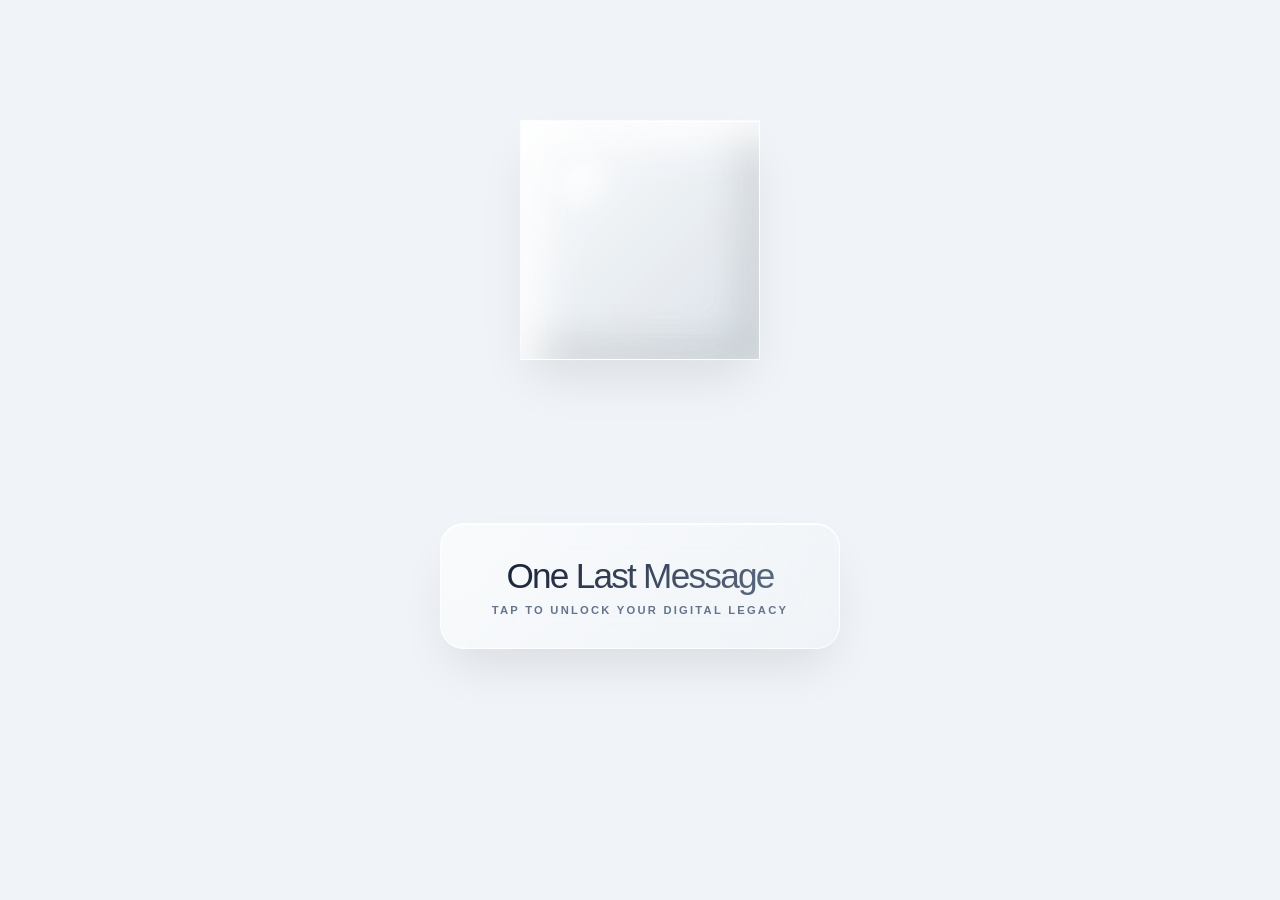
<file: index.html>
<!DOCTYPE html>
<html lang="en">
<head>
  <meta charset="UTF-8">
  <meta name="viewport" content="width=device-width, initial-scale=1.0, maximum-scale=1.0, user-scalable=no">
  <title>One Last Message</title>
  <link rel="stylesheet" href="styles.css">
  <link rel="manifest" href="manifest.json">
  <link rel="icon" href="icon.svg" type="image/svg+xml">
  <link rel="apple-touch-icon" href="icon.svg">
  <meta name="theme-color" content="#f0f2f5" id="themeColorMeta">
</head>
<body class="theme-light">
  <!-- Dynamic Particles Canvas -->
  <canvas id="particles-bg" class="particles-bg"></canvas>

  <!-- Screen 1: Landing / Splash -->
  <section id="screen-splash" class="screen active">
    <div class="splash-content" id="splash-droplet">
      <div class="liquid-blob"></div>
      
      <div class="glass-card splash-glass-card">
        <h1 class="splash-title">One Last Message</h1>
        <p class="splash-subtitle">Tap to unlock your digital legacy</p>
      </div>
    </div>
  </section>

  <!-- Screen 2: Passphrase Setup / Unlock -->
  <section id="screen-auth" class="screen">
    <div class="glass-card auth-card">
      <h1 id="auth-title">Setup Master Passphrase</h1>
      <p id="auth-subtitle">This encrypts your legacy. It cannot be recovered if lost.</p>
      
      <div class="input-group">
        <input type="password" id="passphrase-input" placeholder="Enter Passphrase">
        <div id="password-strength" class="strength-meter hidden">
          <div class="bar" id="strength-bar"></div>
          <span id="strength-text"></span>
        </div>
      </div>
      
      <div class="input-group" id="passphrase-confirm-group">
        <input type="password" id="passphrase-confirm" placeholder="Repeat Passphrase">
      </div>
      
      <button id="auth-btn" class="glass-btn primary">Initialize Vault</button>
      <button id="biometric-auth-btn" class="glass-btn outline mt-4 hidden">
        Unlock with Biometrics 
        <svg style="margin-left:8px;" width="18" height="18" viewBox="0 0 24 24" fill="none" stroke="currentColor" stroke-width="2" stroke-linecap="round" stroke-linejoin="round"><path d="M2 12C2 17.5 6.5 22 12 22C17.5 22 22 17.5 22 12C22 6.5 17.5 2 12 2C6.5 2 2 6.5 2 12Z"/><path d="M7.5 10.5C9.5 8.5 14.5 8.5 16.5 10.5"/><path d="M6 14C8 12 16 12 18 14"/><path d="M10 18C11 17.5 13 17.5 14 18"/></svg>
      </button>
      <div id="auth-error" class="error-text"></div>
      <div id="auth-spinner" class="spinner hidden"></div>
    </div>
  </section>

  <!-- Screen 3: Dashboard (Send) -->
  <section id="screen-dashboard" class="screen">
    <div class="dashboard-header">
      <h2>Your Legacy</h2>
      <div>
        <button id="dashboard-signout-btn" class="icon-btn" style="margin-right: 8px;">
          <svg width="24" height="24" viewBox="0 0 24 24" fill="none" stroke="currentColor" stroke-width="2" stroke-linecap="round" stroke-linejoin="round"><path d="M9 21H5a2 2 0 0 1-2-2V5a2 2 0 0 1 2-2h4"></path><polyline points="16 17 21 12 16 7"></polyline><line x1="21" y1="12" x2="9" y2="12"></line></svg>
        </button>
        <button id="go-settings-btn" class="icon-btn">
          <svg width="24" height="24" viewBox="0 0 24 24" fill="none" stroke="currentColor" stroke-width="2" stroke-linecap="round" stroke-linejoin="round"><circle cx="12" cy="12" r="3"></circle><path d="M19.4 15a1.65 1.65 0 0 0 .33 1.82l.06.06a2 2 0 0 1 0 2.83 2 2 0 0 1-2.83 0l-.06-.06a1.65 1.65 0 0 0-1.82-.33 1.65 1.65 0 0 0-1 1.51V21a2 2 0 0 1-2 2 2 2 0 0 1-2-2v-.09A1.65 1.65 0 0 0 9 19.4a1.65 1.65 0 0 0-1.82.33l-.06.06a2 2 0 0 1-2.83 0 2 2 0 0 1 0-2.83l.06-.06a1.65 1.65 0 0 0 .33-1.82 1.65 1.65 0 0 0-1.51-1H3a2 2 0 0 1-2-2 2 2 0 0 1 2-2h.09A1.65 1.65 0 0 0 4.6 9a1.65 1.65 0 0 0-.33-1.82l-.06-.06a2 2 0 0 1 0-2.83 2 2 0 0 1 2.83 0l.06.06a1.65 1.65 0 0 0 1.82.33H9a1.65 1.65 0 0 0 1-1.51V3a2 2 0 0 1 2-2 2 2 0 0 1 2 2v.09a1.65 1.65 0 0 0 1 1.51 1.65 1.65 0 0 0 1.82-.33l.06-.06a2 2 0 0 1 2.83 0 2 2 0 0 1 0 2.83l-.06.06a1.65 1.65 0 0 0-.33 1.82V9a1.65 1.65 0 0 0 1.51 1H21a2 2 0 0 1 2 2 2 2 0 0 1-2 2h-.09a1.65 1.65 0 0 0-1.51 1z"></path></svg>
        </button>
      </div>
    </div>
    
    <div class="dashboard-content">
      <button id="hero-send-btn" class="glass-btn hero-btn">
        <span class="hero-icon">
          <svg width="48" height="48" viewBox="0 0 24 24" fill="none" stroke="currentColor" stroke-width="1.5" stroke-linecap="round" stroke-linejoin="round"><line x1="22" y1="2" x2="11" y2="13"></line><polygon points="22 2 15 22 11 13 2 9 22 2"></polygon></svg>
        </span>
        <span class="hero-text">Send One Last Message</span>
      </button>
      <button id="go-editor-btn" class="text-btn">Edit Message & Settings</button>
    </div>
  </section>

  <!-- Screen 4: Editor (The Heart) -->
  <section id="screen-editor" class="screen">
    <header class="glass-header">
      <button id="editor-back-btn" class="icon-btn">
        <svg width="24" height="24" viewBox="0 0 24 24" fill="none" stroke="currentColor" stroke-width="2" stroke-linecap="round" stroke-linejoin="round"><line x1="19" y1="12" x2="5" y2="12"></line><polyline points="12 19 5 12 12 5"></polyline></svg>
      </button>
      <h2>Message Editor</h2>
      <button id="editor-save-btn" class="glass-btn small">Save</button>
    </header>
    
    <div class="editor-scroll">
      <!-- Recipients -->
      <div class="editor-section">
        <h3>Recipients (Max 5)</h3>
        <div id="recipients-list"></div>
        <button id="add-recipient-btn" class="glass-btn small outline">+ Add Recipient</button>
      </div>
      
      <!-- Message -->
      <div class="editor-section">
        <h3>The Message</h3>
        <div class="toolbar">
          <button data-cmd="bold"><b>B</b></button>
          <button data-cmd="italic"><i>I</i></button>
          <button data-cmd="insertUnorderedList">• List</button>
        </div>
        <div id="rich-text-editor" contenteditable="true" class="glass-input rich-text" placeholder="Write your final words here..."></div>
        <div class="char-counter"><span id="char-count">0</span> chars</div>
      </div>
      
      <!-- Attachments -->
      <div class="editor-section">
        <h3>Attachments</h3>
        <p class="section-desc">Up to 200MB total. Limit 50MB/file. Encrypted locally.</p>
        <div id="drop-zone" class="glass-drop-zone">
          <span>Drag & Drop or Click to Browse</span>
          <input type="file" id="file-input" multiple accept=".pdf,.docx,.txt,.jpeg,.jpg,.png,.mp4" class="hidden">
        </div>
        <div class="storage-meter">
          <div class="bar" id="storage-bar"></div>
          <span id="storage-text">0MB / 200MB</span>
        </div>
        <ul id="attachments-list" class="attachment-list"></ul>
      </div>
      
      <!-- Delivery Mode -->
      <div class="editor-section">
        <h3>Delivery Mode</h3>
        <select id="delivery-mode" class="glass-select">
          <option value="manual">Manual Send</option>
          <option value="dms">Dead Man's Switch</option>
        </select>
        
        <div id="dms-settings" class="hidden glass-panel">
          <label>Wait Duration (Days):</label>
          <select id="dms-duration" class="glass-select">
            <option value="7">7 Days</option>
            <option value="13">13 Days</option>
            <option value="30">30 Days</option>
            <option value="custom">Custom...</option>
          </select>
          <input type="number" id="dms-custom" class="glass-input hidden" min="1" placeholder="Days">
          
          <h4>EmailJS Configuration (Required for Auto-Send)</h4>
          <input type="text" id="emailjs-service" class="glass-input" placeholder="Service ID">
          <input type="text" id="emailjs-template" class="glass-input" placeholder="Template ID">
          <input type="text" id="emailjs-public" class="glass-input" placeholder="Public Key">
          
          <button id="test-email-btn" class="glass-btn small outline mt-2">Send Test Email</button>
        </div>
      </div>
    </div>
  </section>

  <!-- Screen 5: Wellness Check-In -->
  <section id="screen-checkin" class="screen">
    <div class="glass-card center-card">
      <h2>Wellness Check-In</h2>
      <p>Your Dead Man's Switch is active.</p>
      
      <div class="countdown-circle">
        <span id="days-remaining">--</span>
        <span class="countdown-label">Days Left</span>
      </div>
      
      <button id="checkin-btn" class="glass-btn primary checkin-btn">I am here</button>
      <button id="checkin-edit-btn" class="text-btn mt-4">Edit Message / Pause</button>
    </div>
  </section>

  <!-- Screen 6: Settings -->
  <section id="screen-settings" class="screen">
    <header class="glass-header">
      <button id="settings-back-btn" class="icon-btn">
        <svg width="24" height="24" viewBox="0 0 24 24" fill="none" stroke="currentColor" stroke-width="2" stroke-linecap="round" stroke-linejoin="round"><line x1="19" y1="12" x2="5" y2="12"></line><polyline points="12 19 5 12 12 5"></polyline></svg>
      </button>
      <h2>Settings</h2>
    </header>
    
    <div class="editor-scroll">
      <div class="glass-panel">
        <h3>Theme</h3>
        <select id="theme-selector" class="glass-select">
          <option value="system">System Default</option>
          <option value="light">Silver Light (Liquid Glass)</option>
          <option value="dark">Deep Slate (Dark Mode)</option>
        </select>
      </div>
      
      <div class="glass-panel" id="biometric-settings-panel">
        <h3>Biometric Login</h3>
        <p class="section-desc">Unlock your vault quickly using FaceID or Fingerprint.</p>
        <button id="enable-biometric-btn" class="glass-btn outline w-full mb-2">Enable Biometrics</button>
        <button id="disable-biometric-btn" class="glass-btn danger outline w-full hidden">Disable Biometrics</button>
      </div>
      
      <div class="glass-panel">
        <h3>Backup (.olm)</h3>
        <p class="section-desc">Export your fully encrypted vault for safekeeping.</p>
        <button id="export-backup-btn" class="glass-btn outline w-full mb-2">Export Backup</button>
        <button id="import-backup-btn" class="glass-btn outline w-full">Import Backup</button>
        <input type="file" id="import-file" accept=".olm" class="hidden">
      </div>
      
      <div class="glass-panel danger-zone">
        <h3>Session</h3>
        <button id="signout-btn" class="glass-btn outline w-full mb-2">Sign Out (Clear Session)</button>
        
        <h3 class="mt-4">Danger Zone</h3>
        <button id="factory-reset-btn" class="glass-btn danger w-full">Delete All Data</button>
      </div>
    </div>
  </section>

  <!-- Modal -->
  <div id="modal-overlay" class="modal-overlay hidden">
    <div class="glass-modal">
      <h3 id="modal-title">Confirm</h3>
      <p id="modal-desc"></p>
      <div class="modal-actions">
        <button id="modal-cancel" class="glass-btn outline">Cancel</button>
        <button id="modal-confirm" class="glass-btn danger">Confirm</button>
      </div>
    </div>
  </div>
  
  <div id="toast-container"></div>

  <!-- Scripts -->
  <script src="email.min.js"></script>
  <script src="crypto.js"></script>
  <script src="db.js"></script>
  <script src="emailjs-config.js"></script>
  <script src="app.js"></script>
</body>
</html>
</file>
<file: styles.css>
:root, body.theme-dark {
  --bg-color: #050505;
  --glass-bg: rgba(255, 255, 255, 0.05);
  --glass-border: rgba(255, 255, 255, 0.1);
  --glass-shadow: 0 25px 50px -12px rgba(0, 0, 0, 0.5), inset 0 1px 0 rgba(255, 255, 255, 0.05);
  --text-color: #f1f5f9;
  --text-muted: #94a3b8;
  --primary-color: #ffffff;
  --primary-text: #000000;
  --accent-color: #34d399;
  --danger-color: #ef4444;
  --success-color: #34d399;
  --dot-color: rgba(255, 255, 255, 0.15);
}

body.theme-light {
  --bg-color: #f0f4f8;
  --glass-bg: rgba(255, 255, 255, 0.6);
  --glass-border: rgba(255, 255, 255, 0.8);
  --glass-shadow: 0 25px 50px -12px rgba(0, 0, 0, 0.1), inset 0 1px 0 rgba(255, 255, 255, 1);
  --text-color: #0f172a;
  --text-muted: #64748b;
  --primary-color: #000000;
  --primary-text: #ffffff;
  --dot-color: rgba(0, 0, 0, 0.1);
}

@media (prefers-color-scheme: dark) {
  body.theme-system {
    --bg-color: #050505;
    --glass-bg: rgba(255, 255, 255, 0.05);
    --glass-border: rgba(255, 255, 255, 0.1);
    --glass-shadow: 0 25px 50px -12px rgba(0, 0, 0, 0.5), inset 0 1px 0 rgba(255, 255, 255, 0.05);
    --text-color: #f1f5f9;
    --text-muted: #94a3b8;
    --primary-color: #ffffff;
    --primary-text: #000000;
    --dot-color: rgba(255, 255, 255, 0.15);
  }
}
@media (prefers-color-scheme: light) {
  body.theme-system {
    --bg-color: #f0f4f8;
    --glass-bg: rgba(255, 255, 255, 0.6);
    --glass-border: rgba(255, 255, 255, 0.8);
    --glass-shadow: 0 25px 50px -12px rgba(0, 0, 0, 0.1), inset 0 1px 0 rgba(255, 255, 255, 1);
    --text-color: #0f172a;
    --text-muted: #64748b;
    --primary-color: #000000;
    --primary-text: #ffffff;
    --dot-color: rgba(0, 0, 0, 0.1);
  }
}

@import url('https://fonts.googleapis.com/css2?family=Inter:wght@300;400;500;600&display=swap');

* {
  box-sizing: border-box;
  margin: 0;
  padding: 0;
  font-family: 'Inter', -apple-system, BlinkMacSystemFont, "Segoe UI", Roboto, Helvetica, Arial, sans-serif;
}

body {
  background-color: var(--bg-color);
  color: var(--text-color);
  overflow: hidden;
  transition: background-color 0.5s ease;
  height: 100vh;
  height: 100dvh;
  width: 100vw;
}

.particles-bg {
  position: fixed;
  top: 0;
  left: 0;
  width: 100vw;
  height: 100vh;
  z-index: -1;
  pointer-events: none;
}

.screen {
  position: absolute;
  top: 0;
  left: 0;
  right: 0;
  width: 100%;
  height: 100%;
  opacity: 0;
  pointer-events: none;
  transition: opacity 0.4s ease, transform 0.4s cubic-bezier(0.16, 1, 0.3, 1);
  transform: scale(0.98);
  display: flex;
  flex-direction: column;
}

.screen.active {
  opacity: 1;
  pointer-events: auto;
  transform: scale(1);
  z-index: 100;
}

.hidden { display: none !important; }

/* Splash */
.splash-content {
  flex: 1;
  display: flex;
  flex-direction: column;
  justify-content: center;
  align-items: center;
  position: relative;
  cursor: pointer;
}
.splash-glow {
  position: absolute;
  top: 50%;
  left: 50%;
  transform: translate(-50%, -50%);
  width: 300px;
  height: 300px;
  background: radial-gradient(circle, rgba(52, 211, 153, 0.15) 0%, transparent 70%);
  filter: blur(40px);
  pointer-events: none;
}
.liquid-blob {
  top: 120px;
  width: 240px;
  height: 240px;
  background: linear-gradient(135deg, rgba(255,255,255,0.7), rgba(200,210,220,0.5));
  backdrop-filter: blur(20px);
  -webkit-backdrop-filter: blur(20px);
  border: 1px solid var(--glass-border);
  box-shadow: 
    var(--glass-shadow), 
    inset 20px 20px 40px rgba(255, 255, 255, 0.9), 
    inset -20px -20px 40px rgba(0, 0, 0, 0.1);
  position: relative;
  animation: morphBlob 8s ease-in-out infinite;
  transition: transform 0.4s cubic-bezier(0.175, 0.885, 0.32, 1.275);
  z-index: 10;
  margin-bottom: 2rem;
}

body.theme-dark .liquid-blob {
  background: var(--glass-bg);
  box-shadow: 
    var(--glass-shadow), 
    inset 20px 20px 40px rgba(255, 255, 255, 0.1), 
    inset -20px -20px 40px rgba(0, 0, 0, 0.4);
}

.liquid-blob::after {
  content: '';
  position: absolute;
  top: 15%;
  left: 15%;
  width: 30%;
  height: 30%;
  background: radial-gradient(circle at 30% 30%, rgba(255, 255, 255, 0.8), transparent 60%);
  border-radius: 50%;
  pointer-events: none;
  filter: blur(4px);
}

.liquid-blob:hover {
  transform: scale(1.05);
}

.liquid-blob:active {
  transform: scale(0.9) skew(5deg, 5deg);
}

@keyframes morphBlob {
  0% { border-radius: 60% 40% 30% 70% / 60% 30% 70% 40%; }
  33% { border-radius: 40% 60% 70% 30% / 40% 50% 60% 50%; }
  66% { border-radius: 70% 30% 40% 60% / 50% 70% 40% 60%; }
  100% { border-radius: 60% 40% 30% 70% / 60% 30% 70% 40%; }
}
.splash-text-container {
  margin-top: 2.5rem;
  text-align: center;
}
.splash-glass-card {
  margin-top: -3rem;
  padding: 2rem 3rem;
  border-radius: 32px;
  z-index: 20;
  text-align: center;
  box-shadow: 0 25px 50px -12px rgba(0, 0, 0, 0.15), inset 0 1px 0 rgba(255, 255, 255, 0.6);
  background: var(--glass-bg);
  backdrop-filter: blur(40px);
  -webkit-backdrop-filter: blur(40px);
}
.splash-title {
  font-size: 2.2rem;
  font-weight: 300;
  letter-spacing: -0.05em;
  margin-bottom: 0.5rem;
  color: var(--text-color);
  background: linear-gradient(135deg, var(--text-color), var(--text-muted));
  -webkit-background-clip: text;
  -webkit-text-fill-color: transparent;
}
.splash-subtitle {
  font-size: 0.7rem;
  text-transform: uppercase;
  letter-spacing: 0.2em;
  font-weight: 600;
  color: var(--text-muted);
}

/* Glassmorphism */
.glass-card, .glass-header, .glass-panel {
  background: linear-gradient(135deg, var(--glass-bg), rgba(255,255,255,0.02));
  backdrop-filter: blur(40px);
  -webkit-backdrop-filter: blur(40px);
  border: 1px solid var(--glass-border);
  box-shadow: var(--glass-shadow);
}

.glass-card {
  padding: 2rem;
  border-radius: 24px;
  width: 90%;
  max-width: 400px;
  margin: auto;
}

.center-card {
  text-align: center;
}

.glass-header {
  display: flex;
  align-items: center;
  justify-content: space-between;
  padding: 1rem;
  z-index: 10;
}

.glass-panel {
  padding: 1.5rem;
  border-radius: 16px;
  margin-bottom: 1rem;
  background: var(--bg-color);
  position: relative;
  z-index: 10;
}

/* Inputs & Buttons */
.input-group { margin-bottom: 1.5rem; }
.input-group input, .glass-input, .glass-select {
  width: 100%;
  padding: 1rem;
  border-radius: 12px;
  border: 1px solid var(--glass-border);
  background: var(--bg-color);
  color: var(--text-color);
  font-size: 1rem;
  outline: none;
  transition: border-color 0.2s;
  margin-bottom: 0.5rem;
}

.glass-input:focus, .glass-select:focus, .input-group input:focus {
  border-color: var(--accent-color);
  box-shadow: 0 0 12px rgba(52, 211, 153, 0.2);
}

.glass-btn {
  width: 100%;
  padding: 1.25rem;
  border-radius: 24px;
  border: none;
  background: var(--primary-color);
  color: var(--primary-text);
  font-size: 1rem;
  font-weight: 600;
  letter-spacing: -0.025em;
  cursor: pointer;
  transition: transform 0.1s, opacity 0.2s;
  display: flex;
  justify-content: center;
  align-items: center;
}

.glass-btn:active { transform: scale(0.98); }
.glass-btn.outline {
  background: transparent;
  border: 1px solid var(--primary-color);
  color: var(--primary-color);
}
.glass-btn.danger {
  background: var(--danger-color);
  color: #fff;
}
.glass-btn.small {
  width: auto;
  padding: 0.5rem 1rem;
  border-radius: 8px;
}
.text-btn {
  background: none;
  border: none;
  color: var(--text-muted);
  font-weight: 500;
  cursor: pointer;
  padding: 0.5rem;
  font-size: 0.9rem;
  width: 100%;
}
.icon-btn {
  background: none; border: none; font-size: 1.5rem; cursor: pointer; color: var(--text-color);
}

/* Auth */
#auth-title { font-weight: 700; margin-bottom: 0.5rem; font-size: 1.5rem; }
#auth-subtitle { color: var(--text-muted); font-size: 0.9rem; margin-bottom: 2rem; }
.error-text { color: var(--danger-color); font-size: 0.85rem; margin-top: 1rem; text-align: center; min-height: 20px;}
.spinner { width: 24px; height: 24px; border: 3px solid rgba(255,255,255,0.3); border-top-color: #fff; border-radius: 50%; animation: spin 1s linear infinite; margin: 1rem auto; }
@keyframes spin { to { transform: rotate(360deg); } }

/* Password Strength */
.strength-meter { height: 4px; background: rgba(0,0,0,0.1); border-radius: 2px; margin-top: 0.5rem; position: relative; overflow: hidden; }
.strength-meter .bar { height: 100%; width: 0; transition: width 0.3s, background-color 0.3s; }
#strength-text { font-size: 0.75rem; color: var(--text-muted); margin-top: 4px; display: block; text-align: right; }

/* Dashboard */
.dashboard-header { display: flex; justify-content: space-between; padding: 2rem 1.5rem; }
.dashboard-content { flex: 1; display: flex; flex-direction: column; justify-content: center; padding: 2rem; }
.hero-btn { height: 200px; border-radius: 32px; flex-direction: column; margin-bottom: 2rem; background: var(--bg-color); border: 1px solid var(--glass-border); box-shadow: var(--glass-shadow); color: var(--text-color); z-index: 10; position: relative; }
.hero-icon { font-size: 3rem; margin-bottom: 1rem; }
.hero-text { font-size: 1.2rem; }

/* Editor */
.editor-scroll { flex: 1; overflow-y: auto; padding: 1rem; }
.editor-section { margin-bottom: 2rem; }
.editor-section h3 { margin-bottom: 1rem; font-size: 1.1rem; border-bottom: 1px solid var(--glass-border); padding-bottom: 0.5rem; }
.section-desc { font-size: 0.85rem; color: var(--text-muted); margin-bottom: 1rem; }
.recipient-row { display: flex; gap: 0.5rem; margin-bottom: 0.5rem; }
.recipient-row input { padding: 0.5rem; font-size: 0.9rem; }
.remove-btn { color: var(--danger-color); background: none; border: none; font-size: 1.2rem; padding: 0.5rem; cursor: pointer; }

/* Rich Text */
.toolbar { display: flex; gap: 0.5rem; margin-bottom: 0.5rem; background: var(--glass-bg); padding: 0.5rem; border-radius: 8px; border: 1px solid var(--glass-border); }
.toolbar button { background: none; border: none; padding: 0.25rem 0.5rem; border-radius: 4px; cursor: pointer; color: var(--text-color); }
.toolbar button:hover { background: rgba(0,0,0,0.1); }
.rich-text { min-height: 200px; resize: vertical; overflow-y: auto; }
.rich-text:empty:before { content: attr(placeholder); color: var(--text-muted); pointer-events: none; display: block; }
.char-counter { text-align: right; font-size: 0.8rem; color: var(--text-muted); margin-top: 0.5rem; }

/* Attachments */
.glass-drop-zone { border: 2px dashed var(--glass-border); padding: 2rem; text-align: center; border-radius: 16px; color: var(--text-muted); cursor: pointer; transition: background 0.2s; }
.glass-drop-zone:hover { background: rgba(0,0,0,0.05); }
.storage-meter { margin-top: 1rem; height: 6px; background: rgba(0,0,0,0.1); border-radius: 3px; position: relative; overflow: hidden; }
.storage-meter .bar { height: 100%; width: 0%; background: var(--primary-color); transition: width 0.3s; }
#storage-text { display: block; text-align: right; font-size: 0.75rem; color: var(--text-muted); margin-top: 4px; }
.attachment-list { list-style: none; margin-top: 1rem; }
.attachment-item { display: flex; justify-content: space-between; align-items: center; padding: 0.75rem; background: var(--glass-bg); border-radius: 8px; margin-bottom: 0.5rem; font-size: 0.9rem; }

/* Check-in */
.countdown-circle { width: 192px; height: 192px; border-radius: 50%; border: 1px solid var(--glass-border); background: var(--glass-bg); box-shadow: var(--glass-shadow); display: flex; flex-direction: column; justify-content: center; align-items: center; margin: 2rem auto; position: relative; overflow: hidden; backdrop-filter: blur(40px); -webkit-backdrop-filter: blur(40px); }
.countdown-circle::before { content: ''; position: absolute; inset: 0; background: linear-gradient(to top right, rgba(255,255,255,0.05), rgba(255,255,255,0.2)); pointer-events: none; }
#days-remaining { font-size: 4rem; font-weight: 300; letter-spacing: -0.05em; line-height: 1; z-index: 1; }
.countdown-label { font-size: 0.625rem; color: var(--text-muted); text-transform: uppercase; letter-spacing: 0.1em; font-weight: 500; margin-top: 0.5rem; z-index: 1; }
.checkin-btn { margin-top: 1rem; }

/* Utilities */
.w-full { width: 100%; }
.mt-2 { margin-top: 0.5rem; }
.mt-4 { margin-top: 1rem; }
.mb-2 { margin-bottom: 0.5rem; }

/* Modal & Toasts */
.modal-overlay { position: fixed; top: 0; left: 0; right: 0; margin: 0; width: 100%; height: 100vh; background: rgba(0,0,0,0.4); backdrop-filter: blur(8px); -webkit-backdrop-filter: blur(8px); z-index: 100; display: flex; justify-content: center; align-items: center; }
.glass-modal { background: var(--glass-bg); padding: 2rem; border-radius: 24px; width: 90%; max-width: 350px; border: 1px solid var(--glass-border); box-shadow: var(--glass-shadow); }
.modal-actions { display: flex; gap: 1rem; margin-top: 2rem; }
#toast-container { position: fixed; bottom: 20px; left: 50%; transform: translateX(-50%); z-index: 200; display: flex; flex-direction: column; gap: 10px; }
.toast { background: rgba(28,28,30,0.9); color: #fff; padding: 12px 24px; border-radius: 20px; font-size: 0.9rem; box-shadow: 0 4px 12px rgba(0,0,0,0.2); animation: fadeUp 0.3s ease forwards; opacity: 0; transform: translateY(20px); }
@keyframes fadeUp { to { opacity: 1; transform: translateY(0); } }

/* Apple Liquid Design & Desktop Constraints */
@media (min-width: 600px) {
  body {
    background: radial-gradient(circle at center, var(--bg-color), #000);
  }
  body.theme-light {
    background: radial-gradient(circle at center, #ffffff, var(--bg-color));
  }
  .dashboard-header, .dashboard-content, .editor-scroll, .glass-header {
    max-width: 800px;
    margin-left: auto;
    margin-right: auto;
    width: 100%;
  }
  .screen {
    background: var(--bg-color);
  }
}
</file>
